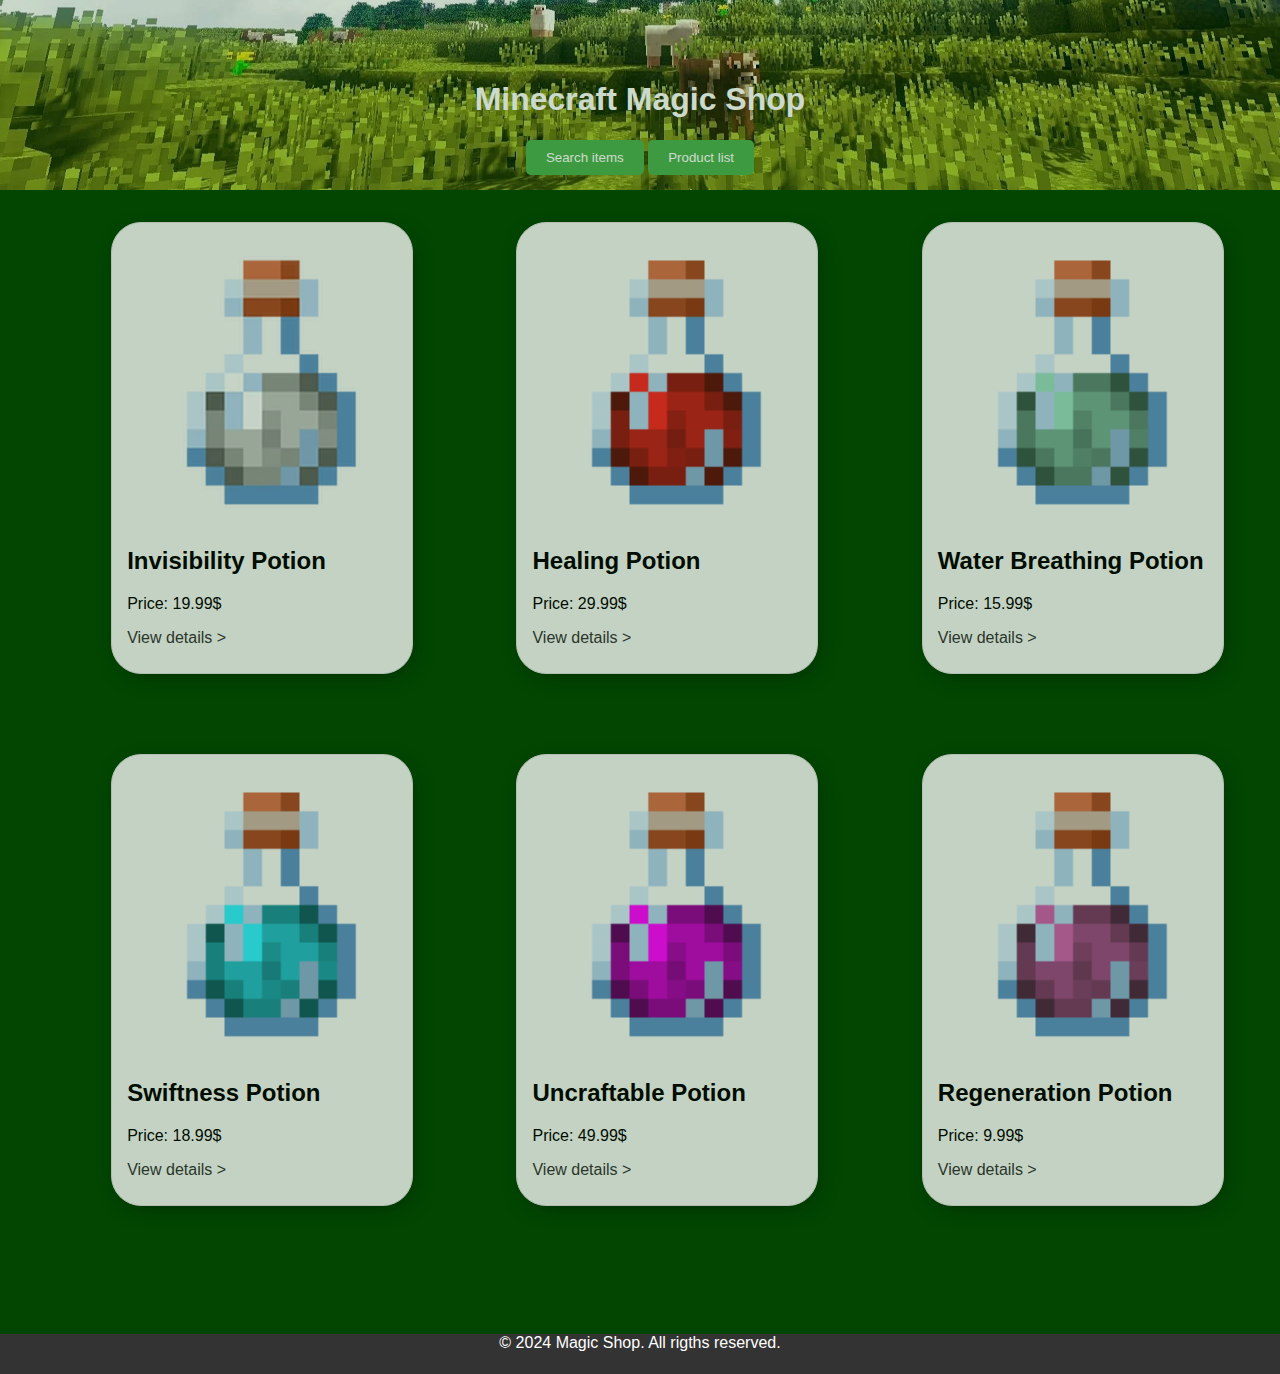
<file: index.html>
<!DOCTYPE html>
<html lang="es">
<head>
    <meta charset="UTF-8">
    <meta name="viewport" content="width=device-width, initial-scale=1.0">
    <link rel="stylesheet" href="index.css">
    <title>Magic Shop</title>
</head>
<body>
    <header>

        <h1>Minecraft Magic Shop</h1>
        <button>Search items</button>
        <button>Product list</button>

    </header>

    <section class="website-body">

        <section class="product-list">

            <article class="product">

                <img src="Potion_of_Invisibility_JE3.webp" alt="Poción mágica 1" class="product-img">

                <div class="product-text"> 

                <h2>Invisibility Potion</h2>

                <p>Price: 19.99$</p>

                <a href="product_detail.html">View details ></a>

                </div>

            </article>

            <article class="product">

                <img src="Potion_of_Healing_JE2_BE2.webp" alt="Poción mágica 2" class="product-img">

                <div class="product-text">

                    <h2>Healing Potion</h2>

                    <p>Price: 29.99$</p>

                    <a href="product_detail.html">View details ></a>

                </div>

            </article>

            <article class="product">

                <img src="Potion_of_Water_Breathing_JE3.webp" alt="Poción mágica 3" class="product-img">

                <div class="product-text"> 

                    <h2>Water Breathing Potion</h2>

                    <p>Price: 15.99$</p>
                    
                    <a href="product_detail.html">View details ></a>

                </div>

            </article>

            <article class="product">

                <img src="Potion_of_Swiftness_JE3.webp" alt="Poción mágica 1" class="product-img">

                <div class="product-text"> 

                <h2>Swiftness Potion</h2>

                <p>Price: 18.99$</p>

                <a href="product_detail.html">View details ></a>

                </div>

            </article>

            <article class="product">

                <img src="Uncraftable_Potion_JE2.webp" alt="Poción mágica 1" class="product-img">

                <div class="product-text"> 

                <h2>Uncraftable Potion</h2>

                <p>Price: 49.99$</p>

                <a href="product_detail.html">View details ></a>

                </div>

            </article>

            <article class="product">

                <img src="Potion_of_Regeneration_JE2_BE2.webp" alt="Poción mágica 1" class="product-img">

                <div class="product-text"> 

                <h2>Regeneration Potion</h2>

                <p>Price: 9.99$</p>

                <a href="product_detail.html">View details ></a>

                </div>

            </article>

        </section>

    </section>

    <footer>

        <p>&copy; 2024 Magic Shop. All rigths reserved.</p>

    </footer>
</body>
</html>
</file>
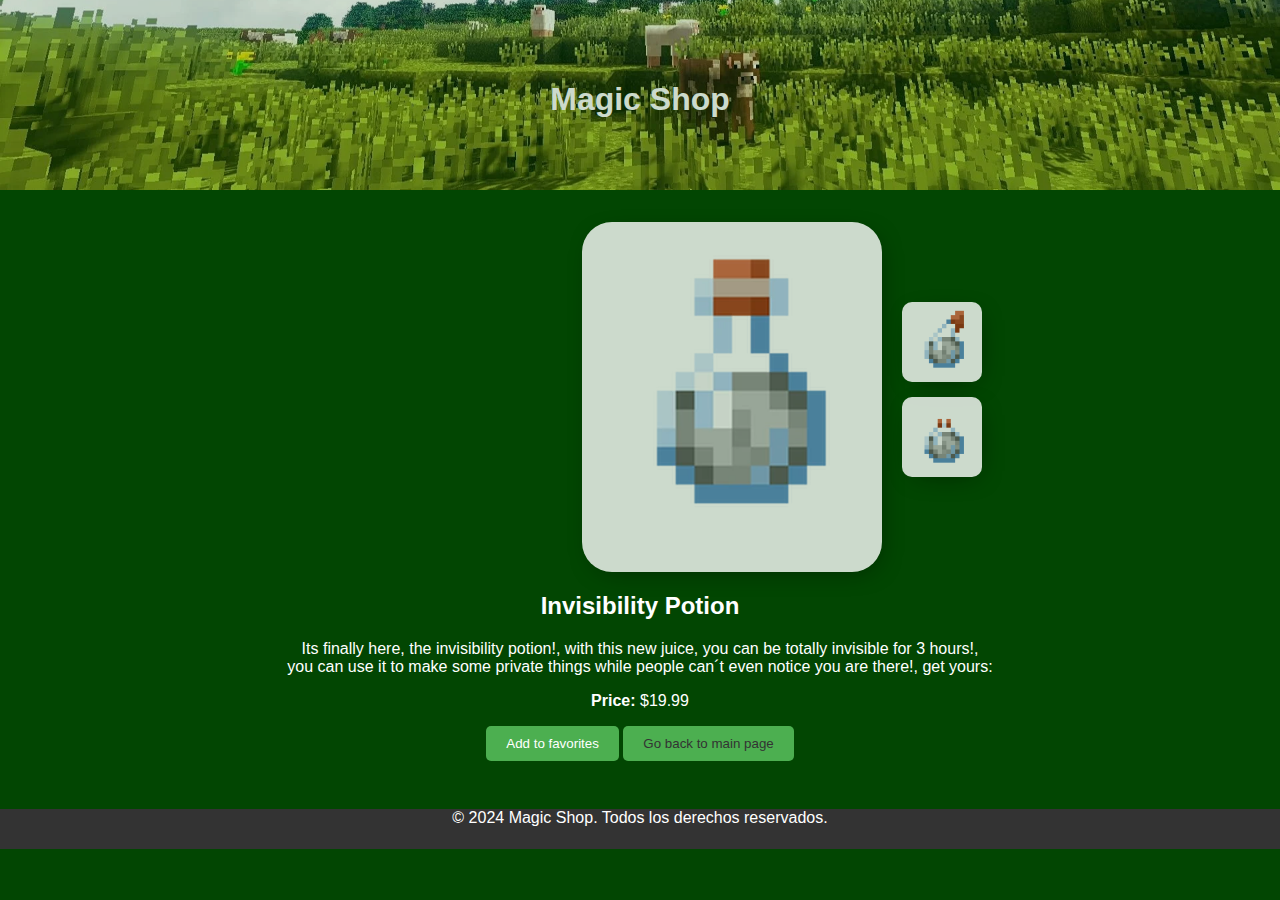
<file: product_detail.html>
<!DOCTYPE html>
<html lang="es">
<head>
    <meta charset="UTF-8">
    <meta name="viewport" content="width=device-width, initial-scale=1.0">
    <link rel="stylesheet" href="index.css">
    <title>Detalle del Producto</title>
</head>
<body>
    <header>
        <h1>Magic Shop</h1>
    </header>

    <section class="product-detail">
        <div class="detail-images">

            <div class="img-card">

                <img src="Potion_of_Invisibility_JE3.webp" alt="Poción mágica 1" class="product-detail-img">

            </div>

            <div class="variants">

                <div class="product-variant"> 

                    <img src="Splash_Potion_of_Invisibility_JE3.webp" alt="Variante Pocion" class="variant-img">

                </div>

                <div class="product-variant">

                    <img src="Lingering_Potion_of_Invisibility_JE3.webp" alt="Variente Pocion2" class="variant-img">

                </div>

            </div>

        </div>

        <h2>Invisibility Potion</h2>

       <p>Its finally here, the invisibility potion!, with this new juice, you can be totally invisible for 3 hours!,<br>
        you can use it to make some private things while people can´t even notice you are there!, get yours:</p>
        
        <p><strong>Price:</strong> $19.99</p>

        <button>Add to favorites</button>

       <button><a href="index.html">Go back to main page</a></button>

    </section>

    <footer>
        <p>&copy; 2024 Magic Shop. Todos los derechos reservados.</p>
    </footer>
</body>
</html>
</file>
<file: index.css>
body {
    font-family: 'Arial', sans-serif;
    margin: 0;
    padding: 0;
    background-size: cover;
    background-color: rgb(2, 70, 2);
}

website-body {
    margin-top: 150px;
    margin-bottom:  80px; ;
    background-size: cover;
    background-color: #333;
    opacity: 0.9;
}

header {
    background-color: #333;
    opacity: 0.8;
    color: #fff;
    text-align: center;
    width: 100%;
    height: 130px;
    background-image: url(bannersito.webp);
    background-repeat: no-repeat;
    background-position: center bottom;
    padding-top: 60px;
    background-size: cover;
}

footer {
    background-color: #333;
    color: #fff;
    text-align: center;
    position: static;
    width: 100%;
    bottom: 0;
    height: 40px;
}

.product-list {
    display: flex;
    flex-wrap: wrap;
    justify-content: space-around;
    padding: 2em;
}

.product {
    border: 1px solid #ddd;
    width: 300px;
    height: 450px;
    max-width: 300px;
    margin-left: 55px;
    margin-bottom: 80px;
    border-radius: 30px;
    -webkit-box-shadow: 4px 6px 26px -12px rgba(0,0,0,0.76);
    -moz-box-shadow: 4px 6px 26px -12px rgba(0,0,0,0.76);
    box-shadow: 4px 6px 26px -12px rgba(0,0,0,0.76);
    background-color: whitesmoke;
    opacity: 0.8;
}

.product-img {
    width: 100%;
    height: auto;
}

.product-detail {
    text-align: center;
    padding: 2em;
    color: white;
}

.product-detail-img {
    max-width: 100%;
    height: auto;
    
}

a {
    text-decoration: none;
    color: #333;
}

button {
    background-color: #4CAF50;
    color: white;
    padding: 10px 20px;
    border: none;
    border-radius: 5px;
    cursor: pointer;
}

button:hover {
    background-color: #45a049;
}

.img-card {

    background-color: white;
    height: 350px;
    width: 300px;
    border-radius: 30px;
    -webkit-box-shadow: 4px 6px 26px -12px rgba(0,0,0,0.76);
    -moz-box-shadow: 4px 6px 26px -12px rgba(0,0,0,0.76);
    box-shadow: 4px 6px 26px -12px rgba(0,0,0,0.76);
    margin-left: 550px;
    opacity: 0.8;
  
}

.product-variant {

    background-color: white;
    height: 80px;
    width: 80px;
    border-radius: 10px;
    -webkit-box-shadow: 4px 6px 26px -12px rgba(0,0,0,0.76);
    -moz-box-shadow: 4px 6px 26px -12px rgba(0,0,0,0.76);
    box-shadow: 4px 6px 26px -12px rgba(0,0,0,0.76);
    margin-top: 15px;
    opacity: 0.8;
   
  
}

.detail-images {

    display: flex;


}

.variants {

    flex-wrap: wrap;
    margin-left: 20px;
    margin-top: 65px;
}

.variant-img{

    width: 70px;
    height: 70px;
    
    

}

.product-text {

    padding-left: 15px;


}
</file>
